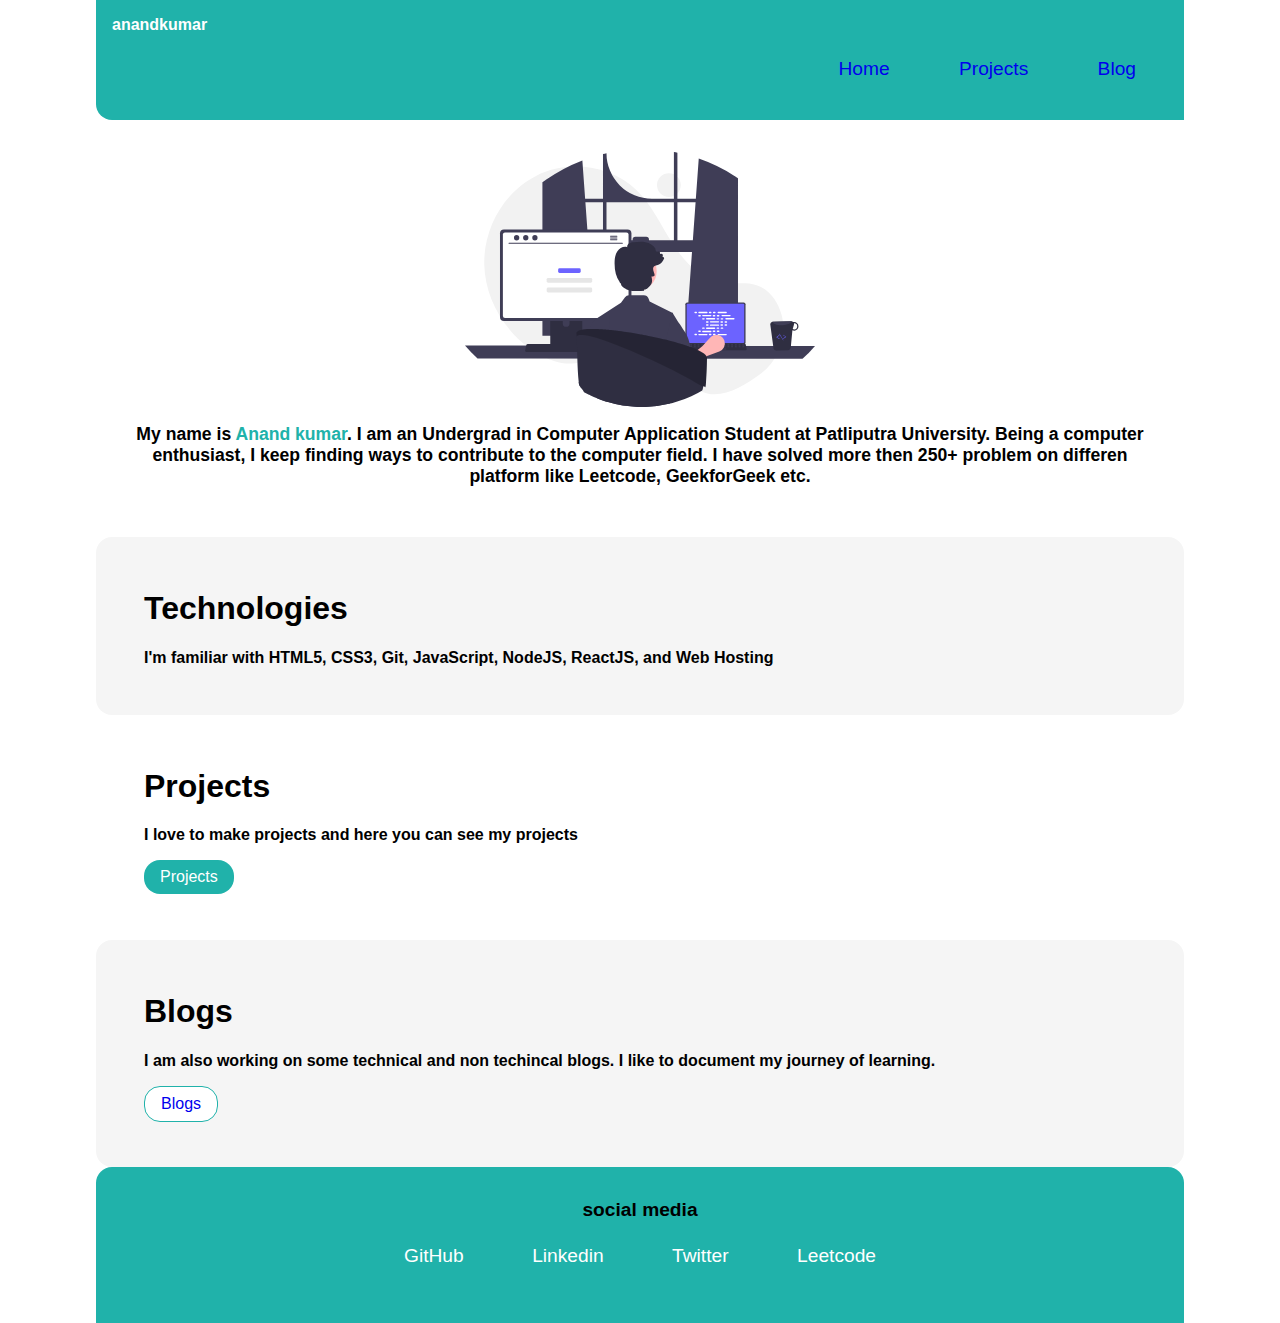
<file: index.html>
<!DOCTYPE html>
<html lang="en">

<head>
    <meta charset="UTF-8">
    <meta http-equiv="X-UA-Compatible" content="IE=edge">
    <meta name="viewport" content="width=device-width, initial-scale=1.0">
    <title>Home | Anand</title>
</head>
<link rel="stylesheet" href="style.css">

<body>
    <nav class="nav">
        <div class="nav-brand">anandkumar</div>
        <ul class="nav-pill">
            <li class="list-item-inline">
                <a href="/index.html" class="link link-active">Home</a>
            </li>
            <li class="list-item-inline">
                <a href="/projects.html" class="link">Projects</a>
            </li>
            <li class="list-item-inline">
                <a href="/blogs.html" class="link">Blog</a>
            </li>
        </ul>
    </nav>
    <header class="hero">
        <img src="images/image2.svg" alt="" class="hero-img">
        <p class="hero-heading">My name is<span class="hero-inventer"> Anand kumar</span>. I am an Undergrad in Computer Application Student at Patliputra University. Being a computer enthusiast, I keep finding ways to contribute to the computer field. I have solved more then
            250+ problem on differen platform like Leetcode, GeekforGeek etc.

        </p>
    </header>
    <section class="section ow">
        <div class="container container-center">
            <h1>Technologies</h1>
            <p>I'm familiar with HTML5, CSS3, Git, JavaScript, NodeJS, ReactJS, and Web Hosting</p>
        </div>
    </section>
    <section class="section">
        <div class="container container-center">
            <h1>Projects</h1>
            <p>I love to make projects and here you can see my projects</p>
            <a href="/projects.html" class="link link-primary">Projects</a>
        </div>
    </section>
    <section class="section ow">
        <div class="container container-center">
            <h1>Blogs</h1>
            <p>I am also working on some technical and non techincal blogs. I like to document my journey of learning.</p>
            <a href="/blogs.html" class="link link-secondary">Blogs</a>
        </div>
    </section>
    <footer class="footer">
        <div class="footer-header">
            social media
        </div>
        <ul class="nav-pill">
            <li class="list-item-inline"><a class="link" href="https://github.com/anank0805kr">GitHub</a></li>
            <li class="list-item-inline"><a class="link" href="https://www.linkedin.com/in/anand-kumar-97145820a/">Linkedin</a></li>
            <li class="list-item-inline"><a class="link" href="/">Twitter</a></li>
            <li class="list-item-inline"><a class="link" href="https://leetcode.com/Anand_Q/">Leetcode</a></li>
        </ul>
    </footer>

</body>

</html>
</file>
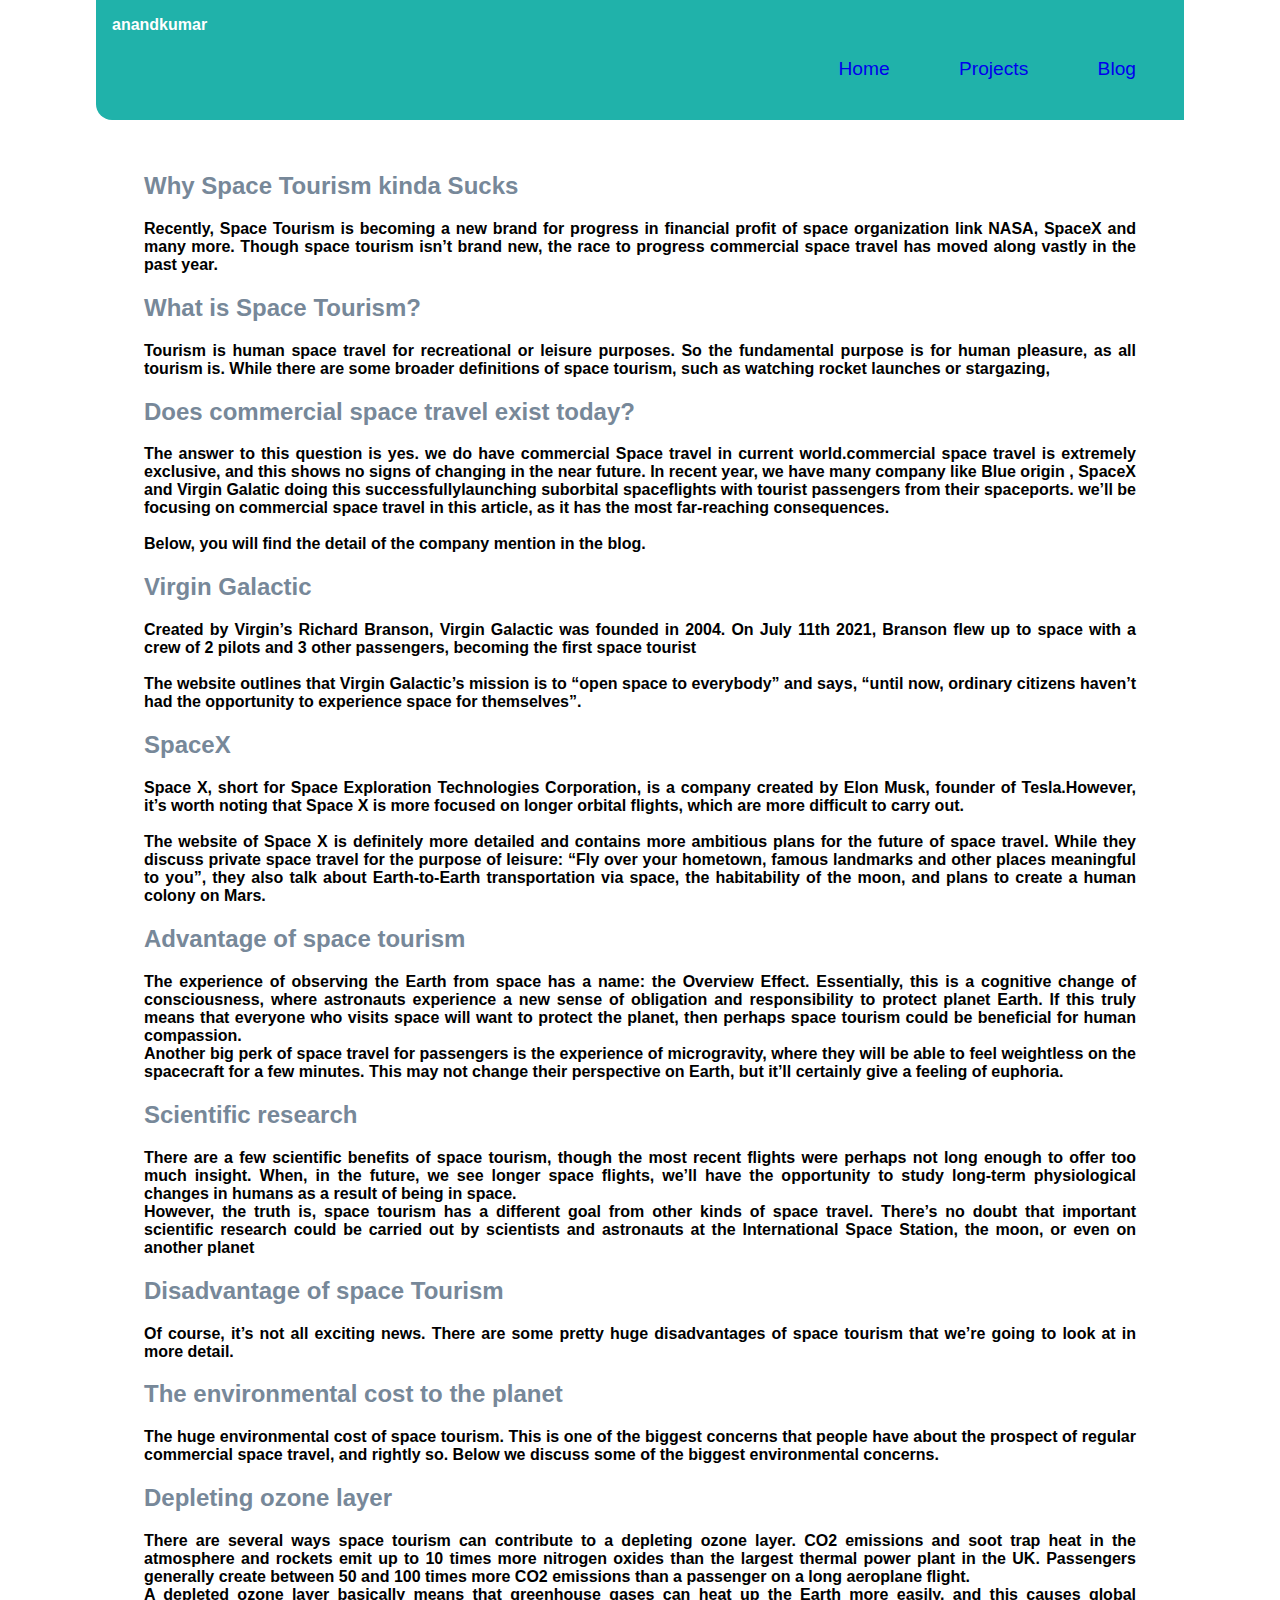
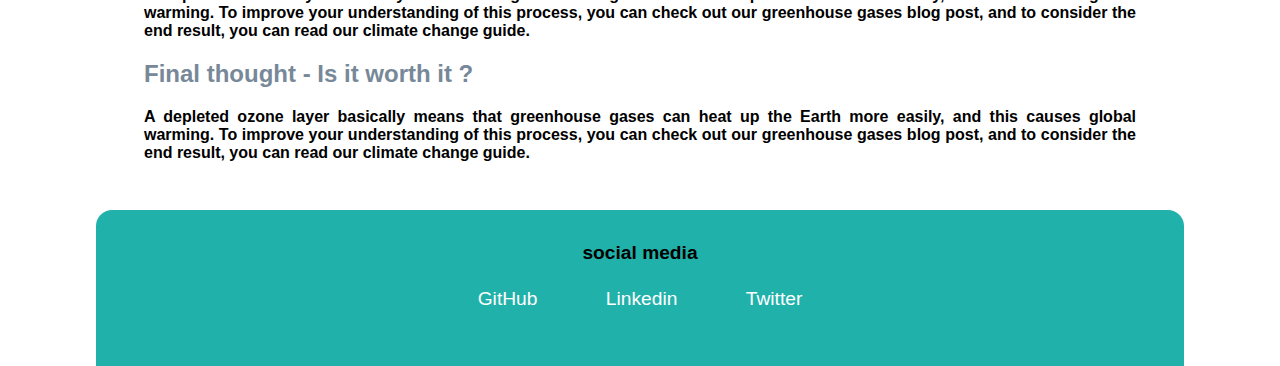
<file: blog1.html>
<!DOCTYPE html>
<html lang="en">

<head>
    <meta charset="UTF-8">
    <meta http-equiv="X-UA-Compatible" content="IE=edge">
    <meta name="viewport" content="width=device-width, initial-scale=1.0">
    <title>Document</title>
</head>
<link rel="stylesheet" href="style.css">

<body>
    <nav class="nav">
        <div class="nav-brand">anandkumar</div>
        <ul class="nav-pill">
            <li class="list-item-inline">
                <a href="/index.html" class="link link-active">Home</a>
            </li>
            <li class="list-item-inline">
                <a href="/projects.html" class="link">Projects</a>
            </li>
            <li class="list-item-inline">
                <a href="/blogs.html" class="link">Blog</a>
            </li>
        </ul>
    </nav>
    <section class="section">
        <div class="container container-center">
            <h2>Why Space Tourism kinda Sucks</h2>
            <p>Recently, Space Tourism is becoming a new brand for progress in financial profit of space organization link NASA, SpaceX and many more. Though space tourism isn’t brand new, the race to progress commercial space travel has moved along vastly
                in the past year.</p>
            <h2>What is Space Tourism?</h2>
            <p> Tourism is human space travel for recreational or leisure purposes. So the fundamental purpose is for human pleasure, as all tourism is. While there are some broader definitions of space tourism, such as watching rocket launches or stargazing,</p>

            <h2>Does commercial space travel exist today?</h2>
            <p>The answer to this question is yes. we do have commercial Space travel in current world.commercial space travel is extremely exclusive, and this shows no signs of changing in the near future. In recent year, we have many company like Blue
                origin , SpaceX and Virgin Galatic doing this successfullylaunching suborbital spaceflights with tourist passengers from their spaceports. we’ll be focusing on commercial space travel in this article, as it has the most far-reaching consequences.
                <br>
                <br> Below, you will find the detail of the company mention in the blog.
            </p>
            <h2>Virgin Galactic</h2>
            <p>Created by Virgin’s Richard Branson, Virgin Galactic was founded in 2004. On July 11th 2021, Branson flew up to space with a crew of 2 pilots and 3 other passengers, becoming the first space tourist<br><br>The website outlines that Virgin
                Galactic’s mission is to “open space to everybody” and says, “until now, ordinary citizens haven’t had the opportunity to experience space for themselves”.</p>
            <h2>SpaceX</h2>
            <p>Space X, short for Space Exploration Technologies Corporation, is a company created by Elon Musk, founder of Tesla.However, it’s worth noting that Space X is more focused on longer orbital flights, which are more difficult to carry out.
                <br> <br>The website of Space X is definitely more detailed and contains more ambitious plans for the future of space travel. While they discuss private space travel for the purpose of leisure: “Fly over your hometown, famous landmarks
                and other places meaningful to you”, they also talk about Earth-to-Earth transportation via space, the habitability of the moon, and plans to create a human colony on Mars.
            </p>
            <h2>Advantage of space tourism</h2>
            <p>The experience of observing the Earth from space has a name: the Overview Effect. Essentially, this is a cognitive change of consciousness, where astronauts experience a new sense of obligation and responsibility to protect planet Earth. If
                this truly means that everyone who visits space will want to protect the planet, then perhaps space tourism could be beneficial for human compassion.<br>Another big perk of space travel for passengers is the experience of microgravity,
                where they will be able to feel weightless on the spacecraft for a few minutes. This may not change their perspective on Earth, but it’ll certainly give a feeling of euphoria.</p>
            <h2>Scientific research</h2>
            <p>There are a few scientific benefits of space tourism, though the most recent flights were perhaps not long enough to offer too much insight. When, in the future, we see longer space flights, we’ll have the opportunity to study long-term physiological
                changes in humans as a result of being in space. <br>However, the truth is, space tourism has a different goal from other kinds of space travel. There’s no doubt that important scientific research could be carried out by scientists and
                astronauts at the International Space Station, the moon, or even on another planet</p>
            <h2>Disadvantage of space Tourism</h2>
            <p>Of course, it’s not all exciting news. There are some pretty huge disadvantages of space tourism that we’re going to look at in more detail.</p>
            <h2>The environmental cost to the planet</h2>
            <p>The huge environmental cost of space tourism. This is one of the biggest concerns that people have about the prospect of regular commercial space travel, and rightly so. Below we discuss some of the biggest environmental concerns.</p>
            <h2>Depleting ozone layer</h2>
            <p>There are several ways space tourism can contribute to a depleting ozone layer. CO2 emissions and soot trap heat in the atmosphere and rockets emit up to 10 times more nitrogen oxides than the largest thermal power plant in the UK. Passengers
                generally create between 50 and 100 times more CO2 emissions than a passenger on a long aeroplane flight.<br> A depleted ozone layer basically means that greenhouse gases can heat up the Earth more easily, and this causes global warming.
                To improve your understanding of this process, you can check out our greenhouse gases blog post, and to consider the end result, you can read our climate change guide.</p>
            <h2>Final thought - Is it worth it ?</h2>
            <p>A depleted ozone layer basically means that greenhouse gases can heat up the Earth more easily, and this causes global warming. To improve your understanding of this process, you can check out our greenhouse gases blog post, and to consider
                the end result, you can read our climate change guide.</p>
        </div>

    </section>
    <footer class="footer">
        <div class="footer-header">
            social media
        </div>
        <ul class="nav-pill">
            <li class="list-item-inline"><a class="link" href="https://github.com/anank0805kr">GitHub</a></li>
            <li class="list-item-inline"><a class="link" href="https://www.linkedin.com/in/anand-kumar-97145820a/">Linkedin</a></li>
            <li class="list-item-inline"><a class="link" href="/">Twitter</a></li>
        </ul>
    </footer>
</body>

</html>
</file>
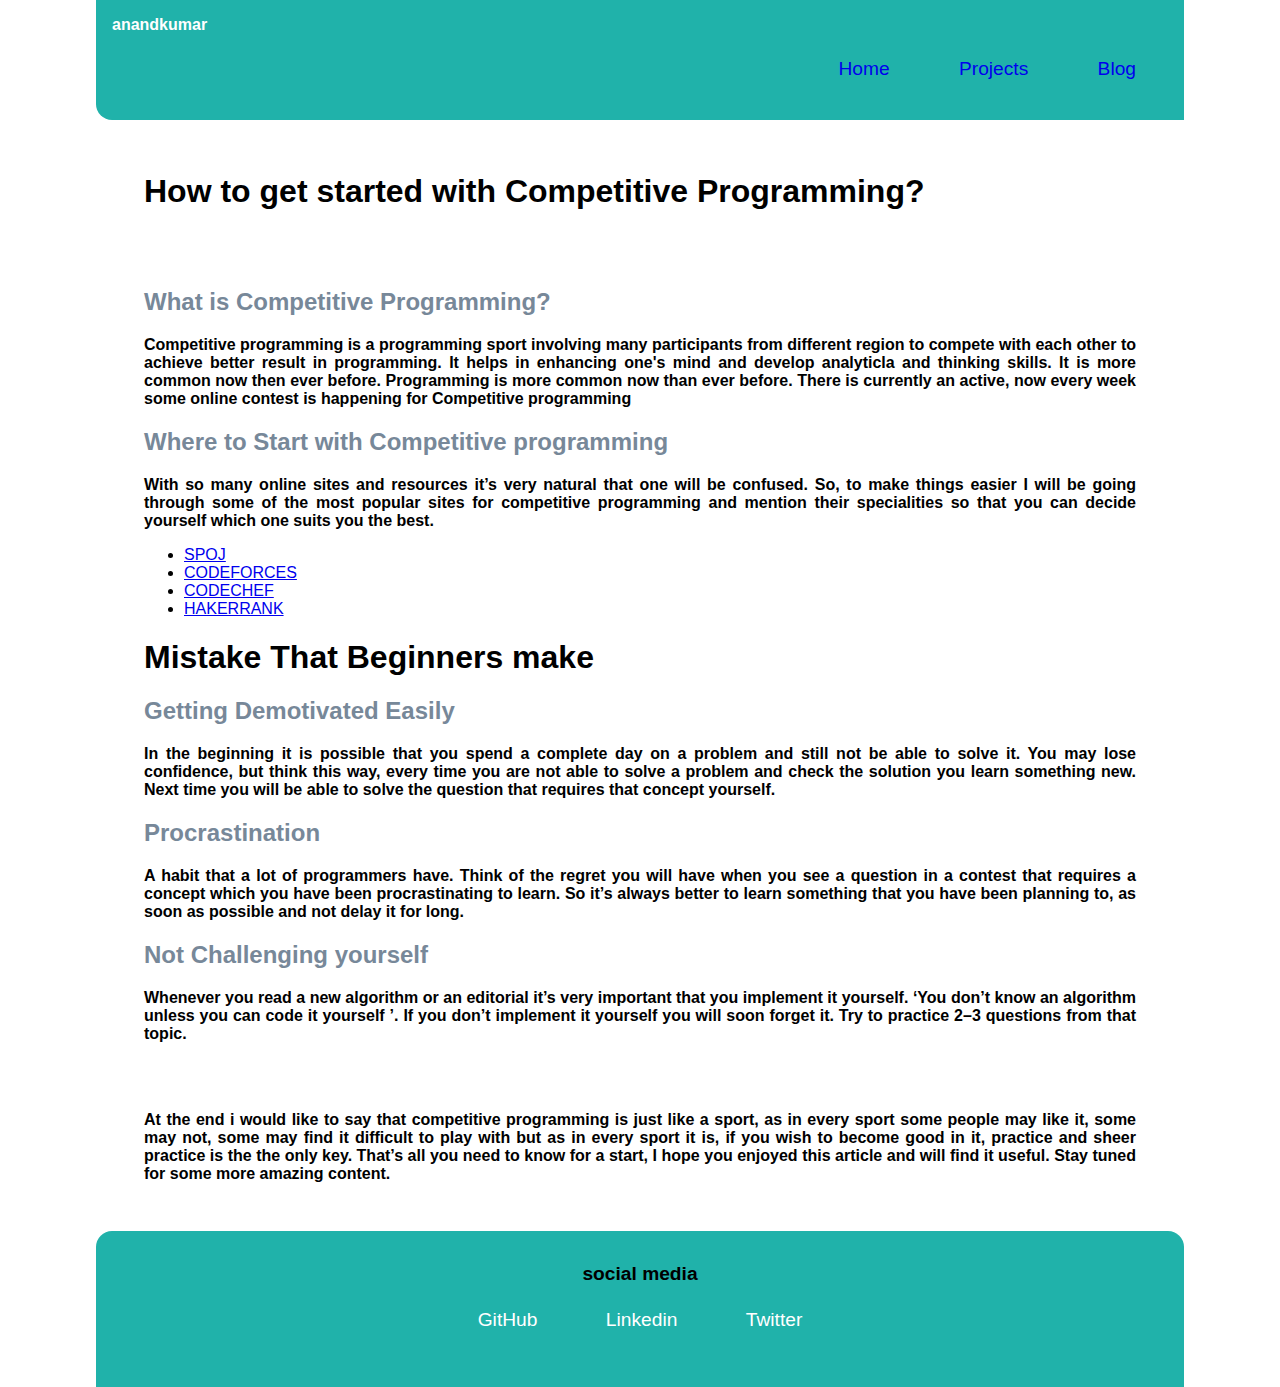
<file: blog2.html>
<!DOCTYPE html>
<html lang="en">

<head>
    <meta charset="UTF-8">
    <meta http-equiv="X-UA-Compatible" content="IE=edge">
    <meta name="viewport" content="width=device-width, initial-scale=1.0">
    <title>Document</title>
</head>
<link rel="stylesheet" href="style.css">

<body>
    <nav class="nav">
        <div class="nav-brand">anandkumar</div>
        <ul class="nav-pill">
            <li class="list-item-inline">
                <a href="/index.html" class="link link-active">Home</a>
            </li>
            <li class="list-item-inline">
                <a href="/projects.html" class="link">Projects</a>
            </li>
            <li class="list-item-inline">
                <a href="/blogs.html" class="link">Blog</a>
            </li>
        </ul>
    </nav>
    <section class="section">
        <div class="container container-center">
            <h1>How to get started with Competitive Programming?</h1>
            <br><br>
            <h2>What is Competitive Programming?</h2>
            <p>Competitive programming is a programming sport involving many participants from different region to compete with each other to achieve better result in programming. It helps in enhancing one's mind and develop analyticla and thinking skills.
                It is more common now then ever before. Programming is more common now than ever before. There is currently an active, now every week some online contest is happening for Competitive programming
            </p>
            <h2>Where to Start with Competitive programming</h2>
            <p>With so many online sites and resources it’s very natural that one will be confused. So, to make things easier I will be going through some of the most popular sites for competitive programming and mention their specialities so that you can
                decide yourself which one suits you the best.</p>
            <ul>
                <li><a href="/">SPOJ</a></li>
                <li><a href="/">CODEFORCES</a></li>
                <li><a href="/">CODECHEF</a></li>
                <li><a href="/">HAKERRANK</a></li>

            </ul>
            <h1>Mistake That Beginners make</h1>
            <h2>Getting Demotivated Easily</h2>
            <p>In the beginning it is possible that you spend a complete day on a problem and still not be able to solve it. You may lose confidence, but think this way, every time you are not able to solve a problem and check the solution you learn something
                new. Next time you will be able to solve the question that requires that concept yourself.</p>
            <h2>Procrastination</h2>
            <p>A habit that a lot of programmers have. Think of the regret you will have when you see a question in a contest that requires a concept which you have been procrastinating to learn. So it’s always better to learn something that you have been
                planning to, as soon as possible and not delay it for long.</p>
            <h2>Not Challenging yourself</h2>
            <p>Whenever you read a new algorithm or an editorial it’s very important that you implement it yourself. ‘You don’t know an algorithm unless you can code it yourself ’. If you don’t implement it yourself you will soon forget it. Try to practice
                2–3 questions from that topic.</p>
            <br>
            <br>
            <p>At the end i would like to say that competitive programming is just like a sport, as in every sport some people may like it, some may not, some may find it difficult to play with but as in every sport it is, if you wish to become good in it,
                practice and sheer practice is the the only key. That’s all you need to know for a start, I hope you enjoyed this article and will find it useful. Stay tuned for some more amazing content.</p>
        </div>
    </section>
    <footer class="footer">
        <div class="footer-header">
            social media
        </div>
        <ul class="nav-pill">
            <li class="list-item-inline"><a class="link" href="https://github.com/anank0805kr">GitHub</a></li>
            <li class="list-item-inline"><a class="link" href="https://www.linkedin.com/in/anand-kumar-97145820a/">Linkedin</a></li>
            <li class="list-item-inline"><a class="link" href="/">Twitter</a></li>
        </ul>
    </footer>
</body>

</html>
</file>
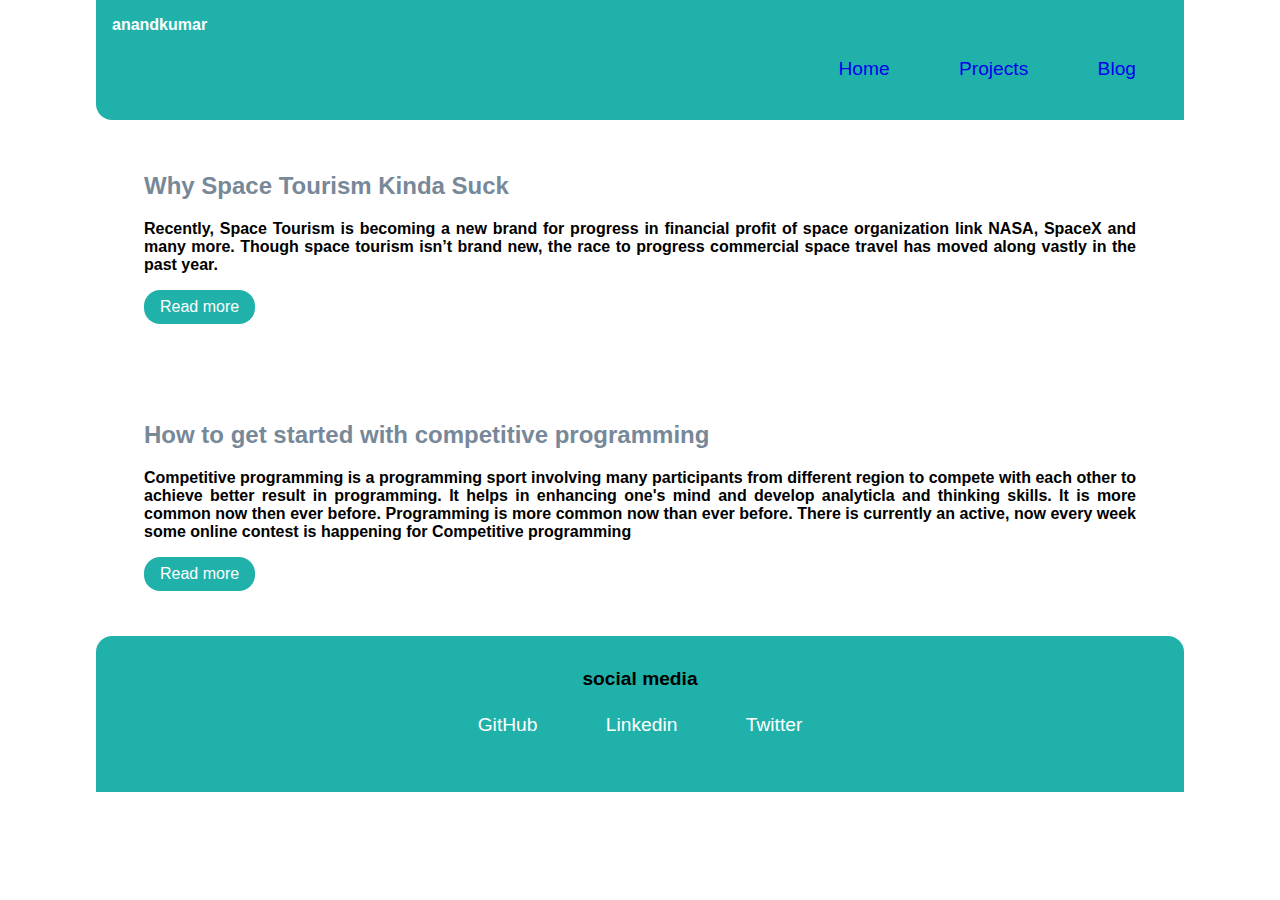
<file: blogs.html>
<!DOCTYPE html>
<html lang="en">

<head>
    <meta charset="UTF-8">
    <meta http-equiv="X-UA-Compatible" content="IE=edge">
    <meta name="viewport" content="width=device-width, initial-scale=1.0">
    <title>Blogs | anand</title>
</head>
<link rel="stylesheet" href="style.css">

<body>
    <nav class="nav">
        <div class="nav-brand">anandkumar</div>
        <ul class="nav-pill">
            <li class="list-item-inline">
                <a href="/index.html" class="link link-active">Home</a>
            </li>
            <li class="list-item-inline">
                <a href="/projects.html" class="link">Projects</a>
            </li>
            <li class="list-item-inline">
                <a href="/blogs.html" class="link">Blog</a>
            </li>
        </ul>
    </nav>
    <section class="section">
        <div class="container container-center">
            <h2>Why Space Tourism Kinda Suck</h2>
            <p>Recently, Space Tourism is becoming a new brand for progress in financial profit of space organization link NASA, SpaceX and many more. Though space tourism isn’t brand new, the race to progress commercial space travel has moved along vastly
                in the past year.</p>
            <a href="/blog1.html" class="link link-primary">Read more</a>
    </section>
    </div>
    <section class="section">
        <div class="container container-center">
            <h2>How to get started with competitive programming</h2>
            <p>Competitive programming is a programming sport involving many participants from different region to compete with each other to achieve better result in programming. It helps in enhancing one's mind and develop analyticla and thinking skills.
                It is more common now then ever before. Programming is more common now than ever before. There is currently an active, now every week some online contest is happening for Competitive programming
            </p>
            <a href="/blog2.html" class="link link-primary">Read more</a>
        </div>
    </section>
    <footer class="footer">
        <div class="footer-header">
            social media
        </div>
        <ul class="nav-pill">
            <li class="list-item-inline"><a class="link" href="https://github.com/anank0805kr">GitHub</a></li>
            <li class="list-item-inline"><a class="link" href="https://www.linkedin.com/in/anand-kumar-97145820a/">Linkedin</a></li>
            <li class="list-item-inline"><a class="link" href="/">Twitter</a></li>
        </ul>
    </footer>
</body>

</html>
</file>
<file: style.css>
/* body {
    color: red;
} */

h2 {
    color: #778899;
}

body {
    font-family: "Montserrat", sans-serif;
    margin: 0px auto;
    max-width: 85%;
    width: 100%;
}

:root {
    --primary-color: ;
}

.nav .nav-brand {
    font-weight: bold;
    size: 1rem;
}

.container {
    padding: 0rem 1rem;
    border-radius: 1rem;
    font-size: 1em;
    margin-block-start: 0.83em;
    margin-block-end: 0.83em;
    /*display: inline-block;*/
}

.container-center {
    text-align: center;
    /* text-justify: auto; */
    /*display: inline-block;*/
    font-style: Arial;
    text-align: justify;
    text-justify: inter-word;
}

.section-ow {
    padding: 2rem;
}

.link {
    text-decoration: none;
    padding: 0.5rem 1rem;
    display: inline-block;
}

.link-primary {
    background-color: #20B2AA;
    border-radius: 1rem;
    color: white;
}

.link-secondary {
    background-color: white;
    border-radius: 1rem;
    border: 1px solid #20B2AA;
    margin: auto;
    text-emphasis-color: black;
}

.section .text {
    text-align: right;
}

.list-item-inline {
    display: inline;
    padding: 1rem;
    font-size: 1.2rem;
    /* font-weight: bold; */
}

.nav-pill {
    list-style: none;
}

.nav {
    display: block;
    background-color: #20B2AA;
    color: white;
    padding: 1rem;
    border-bottom-left-radius: 1rem;
}

.nav .nav-pill {
    text-align: right;
}

.hero {
    padding: 2rem;
}

.hero .hero-img {
    max-width: 350px;
    margin: auto;
    display: block;
}

.hero .hero-heading {
    padding-top: 1ren;
    text-align: center;
    font-size: 1.1rem;
    /* color: rgba(150, 41, 41, 0); */
}

p {
    display: block;
    font-weight: bold;
    margin-block-start: 1em;
    margin-block-end: 1em;
    margin-inline-start: 0px;
    margin-inline-end: 0px;
}

.hero .hero-heading .hero-inventer {
    color: #20B2AA;
}

.section {
    text-align: center;
}

.ow {
    background-color: whitesmoke;
}

.section {
    padding: 2rem;
    border-radius: 1rem;
}

.section .p {
    text-align: center;
}

.footer {
    background-color: #20B2AA;
    padding: 2rem;
    border-top-left-radius: 1rem;
    border-top-right-radius: 1rem;
    margin: auto;
    text-align: center;
}

.footer .footer-header {
    font-weight: bold;
    font-size: 1.2rem;
}

.footer .link {
    color: white;
}

.footer ul {
    padding-inline-start: 0px;
}
</file>
